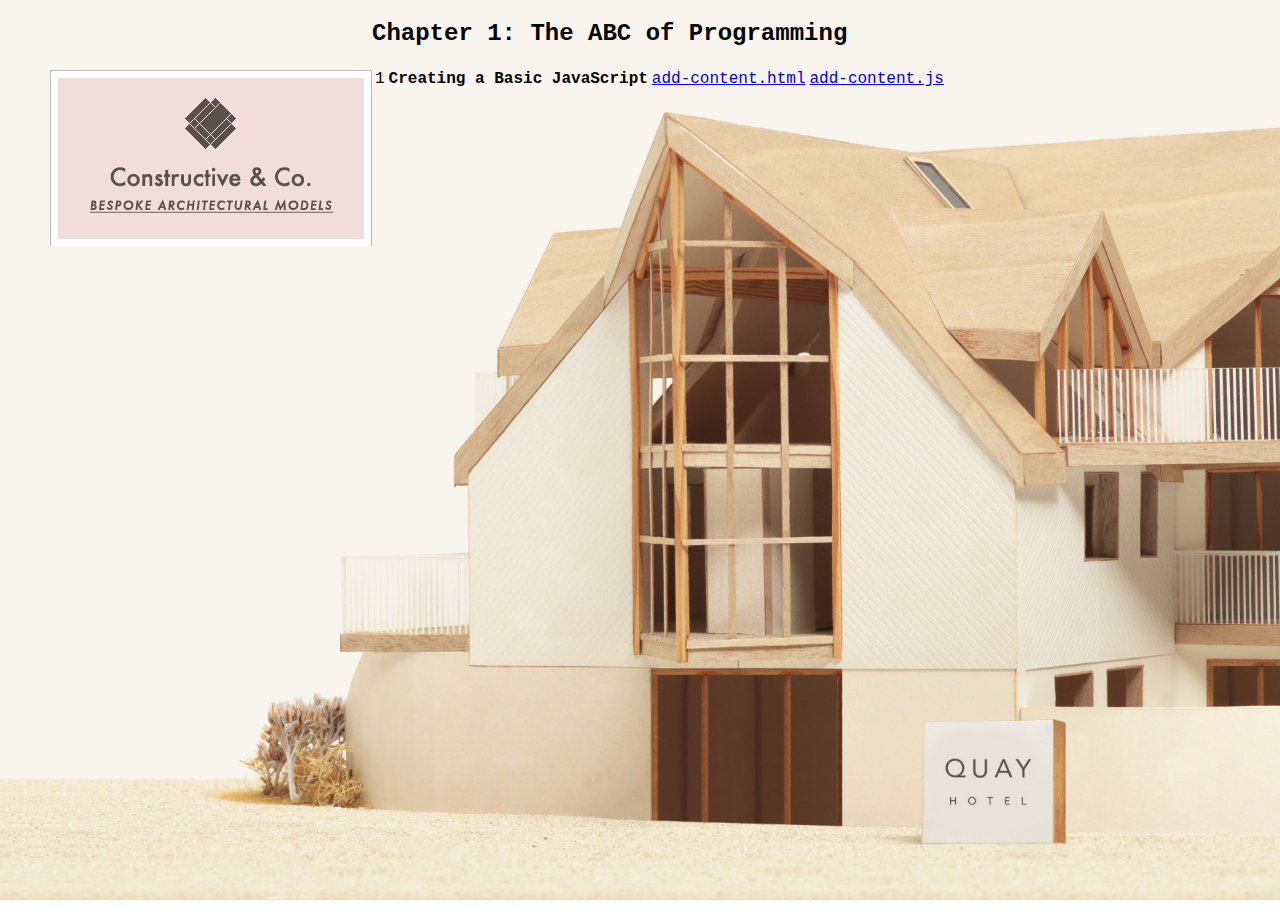
<file: index.html>
<!DOCTYPE html>
<html>
  <head>
    <title>JavaScript &amp; jQuery - Chapter 1: The ABC of Programming</title>
    <link rel="icon" type="image/png" sizes="32x32" href="images/favicon-32x32.png">
    <link rel="stylesheet" type="text/css" href="css/style.css" />
  </head>
  <body>
    <h1 id="header"><a href="index.html">JavaScript &amp; jQuery</a></h1>
    <h2>Chapter 1: The ABC of Programming</h2>
    <table>
      <tr>
        <td>1</td>
        <td><strong>Creating a Basic JavaScript</strong></td>
        <td><a href="add-content.html">add-content.html</a></td>
        <td><a href="js/add-content.js">add-content.js</a></td>
      </tr>
    </table>
  </body>
</html>
</file>
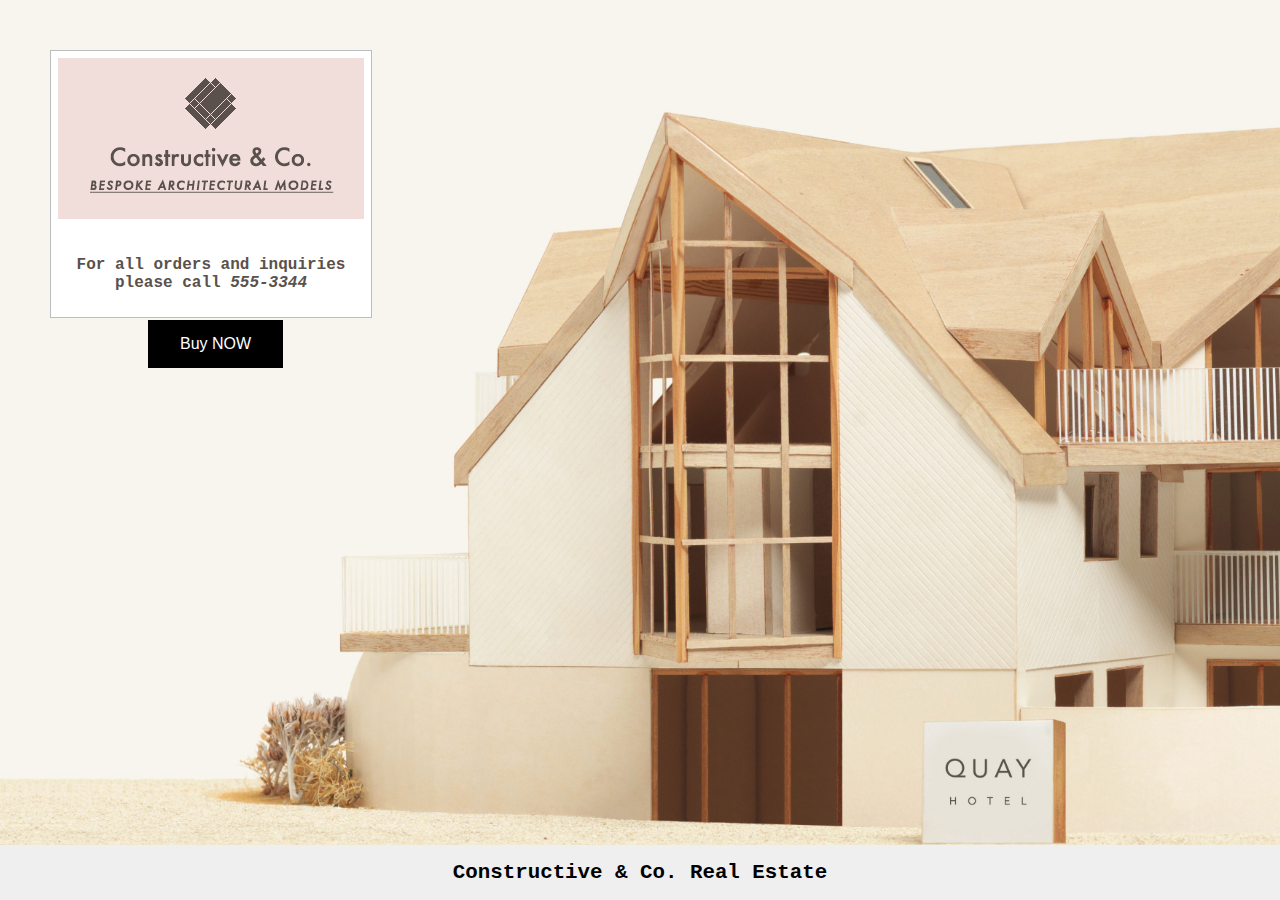
<file: add-content.html>
<!DOCTYPE html>
<html>
  <head>
    <title>Constructive &amp; Co.</title>
    <link rel="icon" type="image/png" sizes="32x32" href="images/favicon-32x32.png">
    <link rel="stylesheet" href="css/style.css" />
  </head>
  <body>
    <h1>Constructive &amp; Co.</h1>
    
    <p>For all orders and inquiries please call <em>555-3344</em></p>
    <script src="js/add-content.js"></script>
  </body>
</html>
</file>
<file: css/style.css>
/* CSS for adding content example */

@import url(https://fonts.googleapis.com/css?family=Open+Sans:800italic);

body { 
    font-family: "Courier New", Courier, monospace;
    background: url("../images/constructive-backdrop.jpg") no-repeat center center fixed; 
    -webkit-background-size: cover;
    -moz-background-size: cover;
    -o-background-size: cover;
    background-size: cover;
    margin: 0;
    padding: 0;}

h1, h3, p {
    float: left;
    clear: left;
    width: 320px;
    background-color: #fff;
    color: #5a514c;
    text-align: center;}


h1 {
    margin: 50px 0 0 50px;
    height: 175px;
    background-image: url("../images/constructive-logo.gif");
    background-repeat: no-repeat;
    text-indent: -9999px;
    border-top: 1px solid #bcbdc0;
    border-left: 1px solid #bcbdc0;
    border-right: 1px solid #bcbdc0;}

h3 {
    margin: 0 0 0 50px;
    padding: 25px 0 0 0;
    font-family: 'Open Sans', arial, sans-serif;
    font-size: 1.8em;
    font-style: italic;
    font-weight: 800;
    line-height: 0.80em;
    letter-spacing: -0.02em;
    text-transform: uppercase;
    border-left: 1px solid #bcbdc0;
    border-right: 1px solid #bcbdc0;}

p {
    margin: 0 0 0 50px;
    padding: 30px 0 25px 0;
    font-weight: bold;
    text-align: center;
    border-right: 1px solid #bcbdc0;
    border-bottom: 1px solid #bcbdc0;
    border-left: 1px solid #bcbdc0;}

/* Border under box when you move script in the last example */
p + script + h3 {
    padding-bottom: 20px;
    border-bottom: 1px solid #bcbdc0;}

/* Fix for full-screen background image: Chrome on Android */
html{
    height:100%;
    min-height:100%;}
body{
    min-height:100%;}

.btn {
  background-color: #000000; /* Green */
  border: none;
  color: white;
  padding: 15px 32px;
  text-align: center;
  text-decoration: none;
  display: inline-block;
  font-size: 16px;
  margin-top: 20rem;
  margin-left: -14rem;
}

.footer {
  position: absolute;
  right: 0;
  bottom: 0;
  left: 0;
  padding: 1rem;
  background-color: #efefef;
  text-align: center;
  font-size: 1.3rem;
  font-style: normal;
  font-weight: 600;
}

button.btn:hover {
  background-color: lightslategray; /* Green */
  border: none;
  color: white;
  padding: 15px 32px;
  text-align: center;
  text-decoration: none;
  display: inline-block;
  font-size: 16px;
  margin-top: 20rem;
  margin-left: -14rem;
}
</file>
